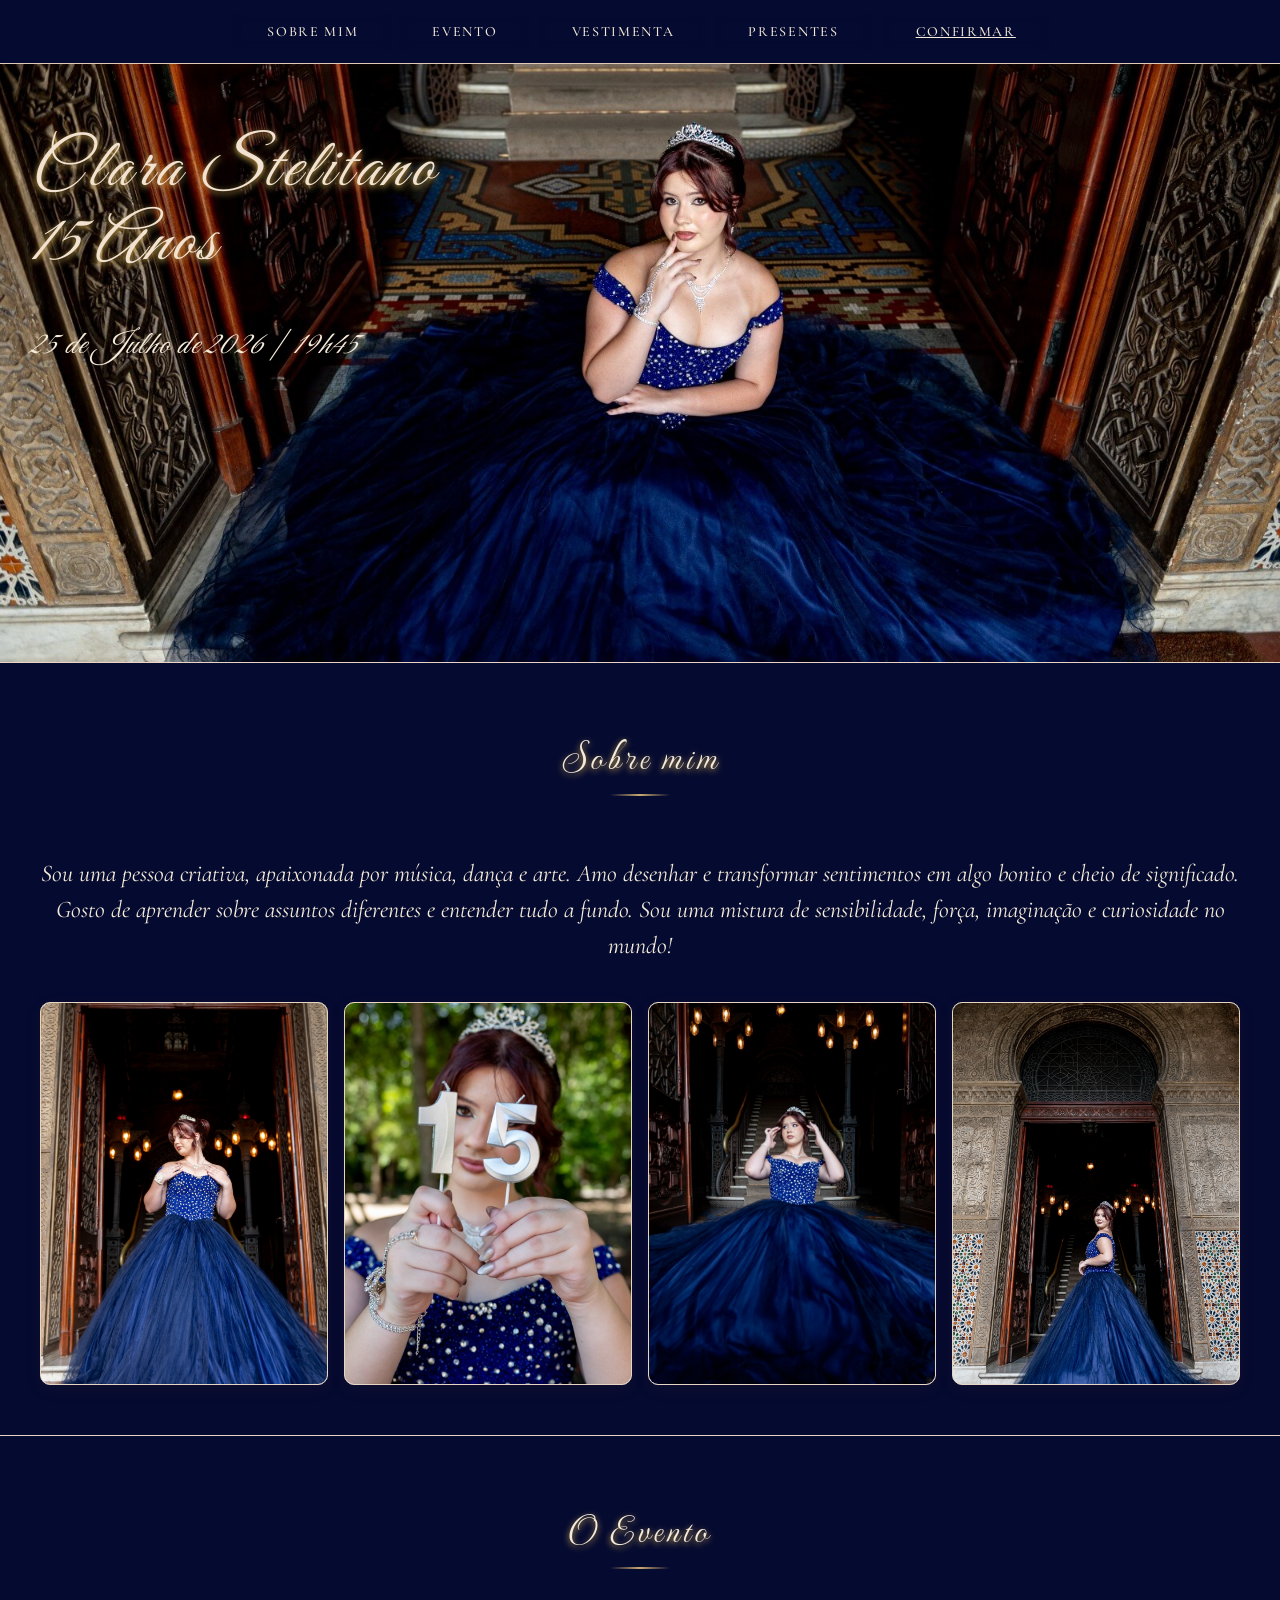
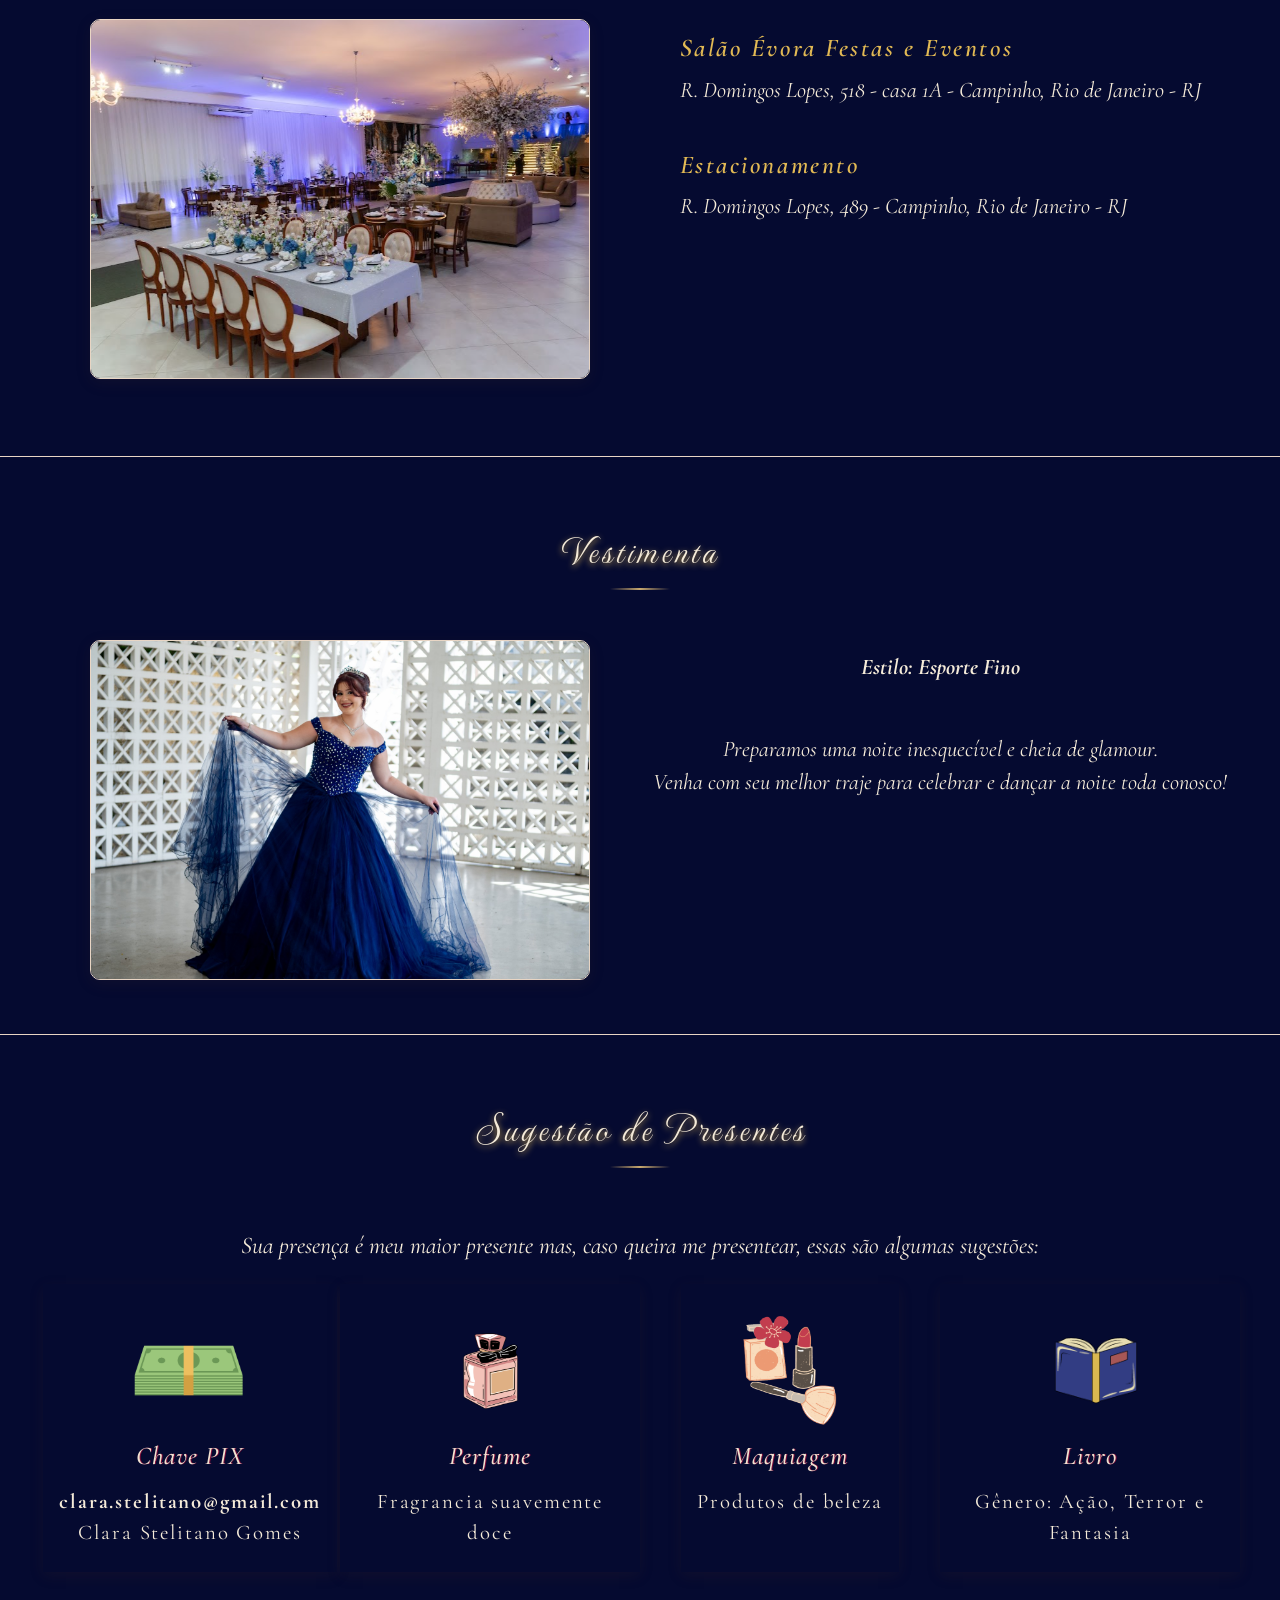
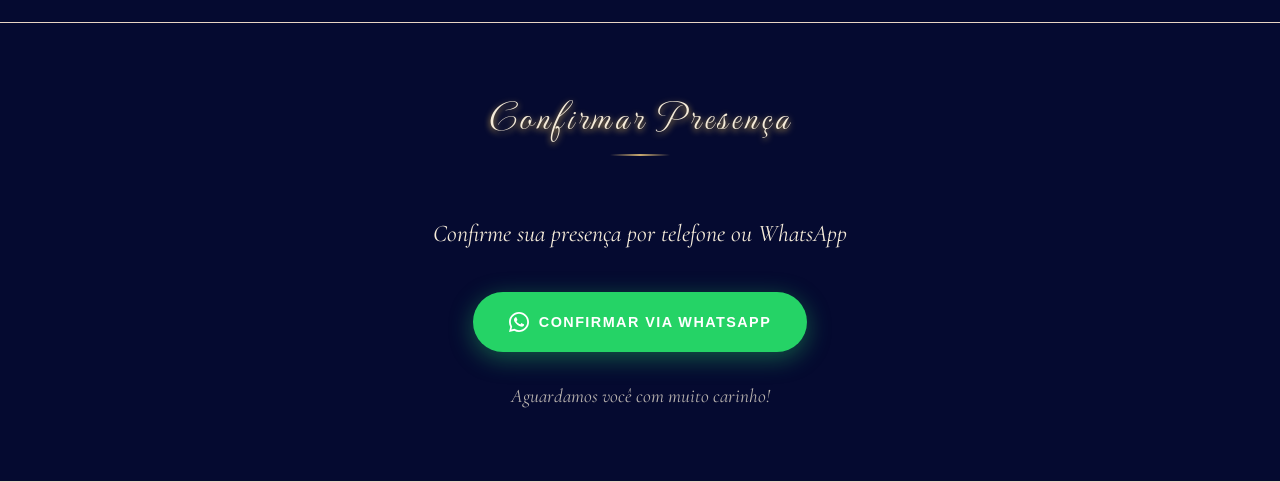
<file: index.html>
<!DOCTYPE html>
<html lang="pt-BR">

<head>
  <meta charset="UTF-8">
  <meta name="viewport" content="width=device-width, initial-scale=1.0">
  <link rel="stylesheet" href="home.css">
  <title>Clara Stelitano</title>
  <link rel="preconnect" href="https://fonts.googleapis.com">
  <link rel="preconnect" href="https://fonts.gstatic.com" crossorigin>
  <link href="https://fonts.googleapis.com/css2?family=Cormorant+Garamond:ital,wght@0,300..700;1,300..700&family=Great+Vibes&family=Imperial+Script&family=MonteCarlo&display=swap" rel="stylesheet">
</head>

<body>

  <!-- SIDEBAR NAV (desktop) -->
  <nav class="sidebar">
    <a href="#sobre" onclick="setActive(this)">Sobre Mim</a>
    <a href="#evento" onclick="setActive(this)">Evento</a>
    <a href="#trajes" onclick="setActive(this)">Vestimenta</a>
    <a href="#presentes" onclick="setActive(this)">Presentes</a>
    <a href="#confirmar" onclick="setActive(this)">Confirmar</a>
  </nav>

  <!-- HERO BANNER -->
  <header class="hero">
    <div class="hero-div">
      <h1 class="hero-title">Clara Stelitano</h1>
      <h1 class="hero-subtitle">15 Anos</h1>
      <p class="hero-data">25 de Julho de 2026 | 19h45</p>
    </div>

  </header>

  <div class="layout">

    <!-- MAIN CONTENT -->
    <main>

      <!-- SOBRE MIM -->
      <section class="section" id="sobre">
        <!-- <span class="decor-leaf" style="top:10px;right:20px">🌿</span> -->
        <h2 class="section-title">Sobre mim</h2>
        <div class="section-divider"></div>
        <p class="text-sobre">Sou uma pessoa criativa, apaixonada por música, dança e arte.
          Amo desenhar e transformar sentimentos em algo bonito e cheio de significado.
          Gosto de aprender sobre assuntos diferentes e entender tudo a fundo.
          Sou uma mistura de sensibilidade, força, imaginação e curiosidade no mundo! </p>
        </br>
        <div class="gallery-grid">
          <div class="gallery-card">
            <img class="gallery-img" src="img/foto15.jpeg" alt="clara">
          </div>
          <div class="gallery-card">
            <img class="gallery-img" src="img/foto12.jpeg" alt="clara">
          </div>
          <div class="gallery-card">
            <img class="gallery-img" src="img/foto22.jpeg" alt="clara">
          </div>
          <div class="gallery-card">
            <img class="gallery-img" src="img/foto16.jpeg" alt="clara">
          </div>
        </div>
      </section>

      <!-- EVENTO -->
      <section class="section" id="evento">
        <h2 class="section-title">O Evento</h2>
        <div class="section-divider"></div>

        <!-- <div class="location-grid"> -->
        <!-- <div class="location-card,location-grid"> -->
        <div class="conteudoTotal">
          <div class="conteudoLeft">
            <img src="img/foto20.png">
          </div>
          <div class="conteudoRight">
            <p class="location-label">Salão Évora Festas e Eventos</p>
            <p class="location-addr">R. Domingos Lopes, 518 - casa 1A - Campinho, Rio de Janeiro - RJ</p>
            <br>
            <p class="location-label">Estacionamento</p>
            <p class="location-addr">R. Domingos Lopes, 489 - Campinho, Rio de Janeiro - RJ</p>
            <br>
            <iframe
              src="https://www.google.com/maps/embed?pb=!1m18!1m12!1m3!1d3675.949579290275!2d-43.3407537!3d-22.8783209!2m3!1f0!2f0!3f0!3m2!1i1024!2i768!4f13.1!3m3!1m2!1s0x9962daef02a1d3%3A0x173c0914b69ce580!2s%C3%89vora%20Festas%20e%20Eventos!5e0!3m2!1sen!2sbr!4v1779203268792!5m2!1sen!2sbr"
              width="200" height="150" style="border:0;" allowfullscreen="" loading="lazy"
              referrerpolicy="no-referrer-when-downgrade">
            </iframe>
          </div>
        </div>
        <!-- </div> -->
      </section>

      <!-- VESTIMENTA -->
      <section class="section" id="trajes">
        <h2 class="section-title">Vestimenta</h2>
        <div class="section-divider"></div>
        <div class="conteudoTotal">
          <div class="conteudoFoto">
            <img src="img/foto21.jpeg" alt="clara">
          </div>
          <div class="contudoTextoTraje">
            <p><strong>Estilo: Esporte Fino</strong> </p>
            <br>
            <p>Preparamos uma noite inesquecível e cheia de glamour.
              <br> Venha com seu melhor traje para celebrar e dançar a noite toda conosco!
            </p>
          </div>
        </div>
      </section>

      <!-- PRESENTES -->
      <section class="section" id="presentes">
        <h2 class="section-title">Sugestão de Presentes</h2>
        <div class="section-divider"></div>
        <p class="text-sobre">Sua presença é meu maior presente mas, caso queira me presentear, essas são algumas
          sugestões:</p>

        <div class="gifts-grid">
          <div class="gift-card">
            <!-- <span class="gift-icon">💰</span>-->
            <img src="img/pix.png">
            <div class="gift-title">Chave PIX</div>
            <div class="gift-desc"><strong>clara.stelitano@gmail.com</strong><br>Clara Stelitano Gomes</div>
          </div>
          <div class="gift-card">
            <!-- <span class="gift-icon">💐</span> -->
             <img src="img/perfume.png">
            <div class="gift-title">Perfume</div>
            <div class="gift-desc">Fragrancia suavemente doce</div>
          </div>
          <div class="gift-card">
            <!-- <span class="gift-icon">🪞</span> -->
             <img src="img/makeup.png">
            <div class="gift-title">Maquiagem</div>
            <div class="gift-desc">Produtos de beleza</div>
          </div>
          <div class="gift-card">
            <!-- <span class="gift-icon">📖</span> -->
             <img src="img/book.png">
            <div class="gift-title">Livro</div>
            <div class="gift-desc">Gênero: Ação, Terror e Fantasia</div>
          </div>
        </div>

      </section>

      <!-- CONFIRMAR -->
      <section class="section" id="confirmar">
        <h2 class="section-title">Confirmar Presença</h2>
        <div class="section-divider"></div>
        <p class="text-sobre">Confirme sua presença por telefone ou WhatsApp</p>
        <a class="btn-whatsapp" href="https://wa.me/5521988600268?text=Olá!%20Gostaria%20de%20confirmar%20minha/nossa%20presença%20no%20aniversário%20de%2015%20anos%20da%20Clara.%20%0A%0AAté%20lá!%0A%0ANome(s)%20confirmado(s):" target="_blank">
          <svg width="20" height="20" viewBox="0 0 24 24" fill="white">
            <path
              d="M17.472 14.382c-.297-.149-1.758-.867-2.03-.967-.273-.099-.471-.148-.67.15-.197.297-.767.966-.94 1.164-.173.199-.347.223-.644.075-.297-.15-1.255-.463-2.39-1.475-.883-.788-1.48-1.761-1.653-2.059-.173-.297-.018-.458.13-.606.134-.133.298-.347.446-.52.149-.174.198-.298.298-.497.099-.198.05-.371-.025-.52-.075-.149-.669-1.612-.916-2.207-.242-.579-.487-.5-.669-.51-.173-.008-.371-.01-.57-.01-.198 0-.52.074-.792.372-.272.297-1.04 1.016-1.04 2.479 0 1.462 1.065 2.875 1.213 3.074.149.198 2.096 3.2 5.077 4.487.709.306 1.262.489 1.694.625.712.227 1.36.195 1.871.118.571-.085 1.758-.719 2.006-1.413.248-.694.248-1.289.173-1.413-.074-.124-.272-.198-.57-.347z" />
            <path
              d="M12 0C5.373 0 0 5.373 0 12c0 2.136.562 4.14 1.541 5.875L0 24l6.293-1.511A11.944 11.944 0 0012 24c6.627 0 12-5.373 12-12S18.627 0 12 0zm0 21.818a9.812 9.812 0 01-5.031-1.384l-.361-.214-3.733.896.934-3.625-.235-.374A9.815 9.815 0 012.182 12C2.182 6.57 6.57 2.182 12 2.182c5.43 0 9.818 4.388 9.818 9.818 0 5.43-4.388 9.818-9.818 9.818z" />
          </svg>
          Confirmar via WhatsApp
        </a>
        <p class="rsvp-phone">Aguardamos você com muito carinho!</p>
      </section>
    </main>
  </div>

  <!-- MOBILE BOTTOM NAV -->
  <nav class="mobile-nav">
    <div class="mobile-nav-inner">
      <a href="#sobre" onclick="setActiveMobile(this)">
        <span class="nav-icon">💙</span>Sobre
      </a>
      <a href="#evento" onclick="setActiveMobile(this)">
        <span class="nav-icon">📍</span>Evento
      </a>
      <a href="#trajes" onclick="setActiveMobile(this)">
        <span class="nav-icon">👗</span>Trajes
      </a>
      <a href="#presentes" onclick="setActiveMobile(this)">
        <span class="nav-icon">🎁</span>Presentes
      </a>
      <a href="#confirmar" onclick="setActiveMobile(this)">
        <span class="nav-icon">✅</span>Confirmar
      </a>
    </div>
  </nav>

  <!-- <footer>
    @ClaraStelitano15anos &nbsp;·&nbsp; 2026
  </footer> -->

  <script>
    // ── Atualiza active na nav desktop ──
    function setActive(el) {
      document.querySelectorAll('nav.sidebar a').forEach(a => a.classList.remove('active'));
      el.classList.add('active');
    }

    // ── Atualiza active na nav mobile ──
    function setActiveMobile(el) {
      document.querySelectorAll('.mobile-nav a').forEach(a => a.classList.remove('active'));
      el.classList.add('active');
    }

    // ── Scroll suave com offset para compensar a nav inferior no mobile ──
    document.querySelectorAll('a[href^="#"]').forEach(link => {
      link.addEventListener('click', function (e) {
        const targetId = this.getAttribute('href').slice(1);
        const target = document.getElementById(targetId);
        if (!target) return;

        e.preventDefault();

        const isMobile = window.innerWidth <= 768;
        // Offset: altura da nav inferior (~68px) + folga
        const offset = isMobile ? 16 : 0;
        const top = target.getBoundingClientRect().top + window.scrollY - offset;

        window.scrollTo({ top, behavior: 'smooth' });
      });
    });

    // ── Intersection Observer: destaca seção visível na nav ──
    const sections = document.querySelectorAll('.section');
    const sidebarLinks = document.querySelectorAll('nav.sidebar a');
    const mobileLinks = document.querySelectorAll('.mobile-nav a');

    // threshold menor para melhor detecção em telas pequenas
    const observer = new IntersectionObserver((entries) => {
      entries.forEach(entry => {
        if (entry.isIntersecting) {
          const id = entry.target.id;
          sidebarLinks.forEach(a => {
            a.classList.toggle('active', a.getAttribute('href') === '#' + id);
          });
          mobileLinks.forEach(a => {
            a.classList.toggle('active', a.getAttribute('href') === '#' + id);
          });
        }
      });
    }, {
      threshold: 0.25,
      // rootMargin: exclui a faixa inferior ocupada pela nav mobile
      rootMargin: '0px 0px -60px 0px'
    });

    sections.forEach(s => observer.observe(s));
  </script>
</body>

</html>
</file>
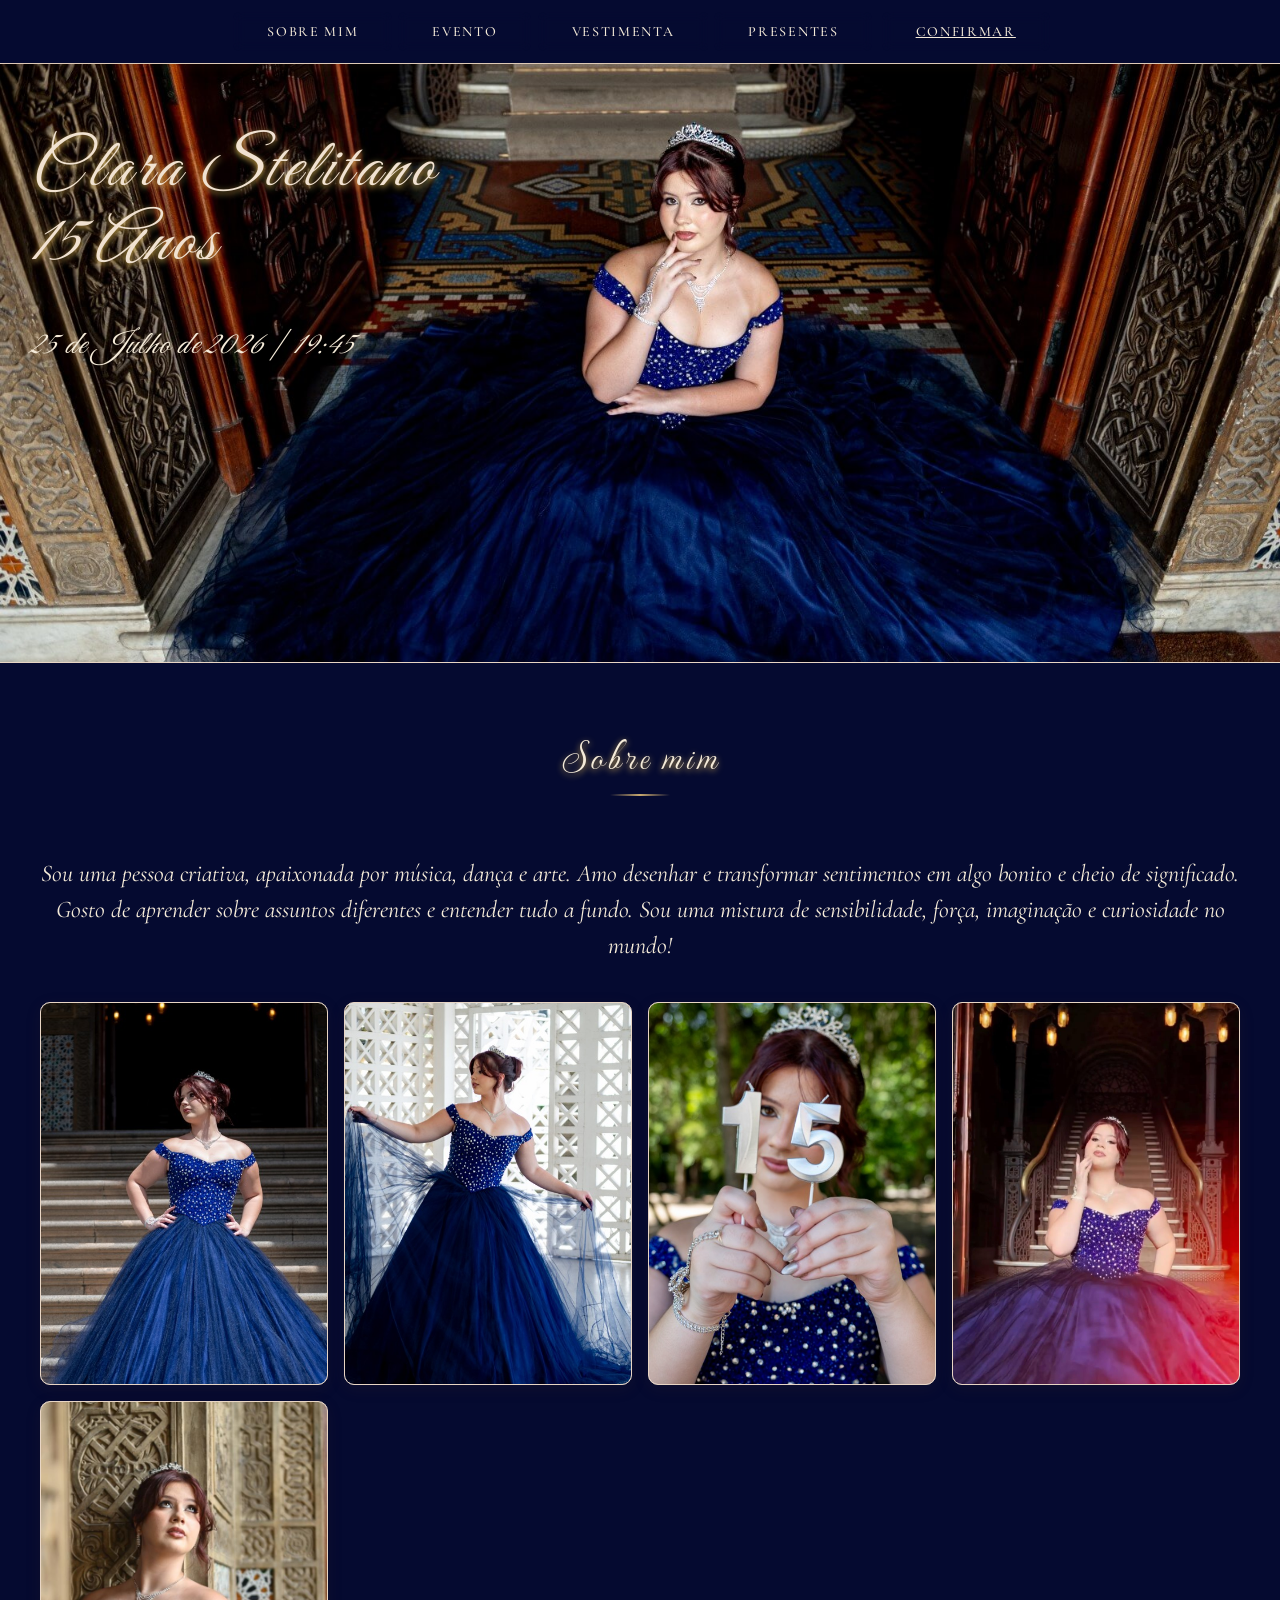
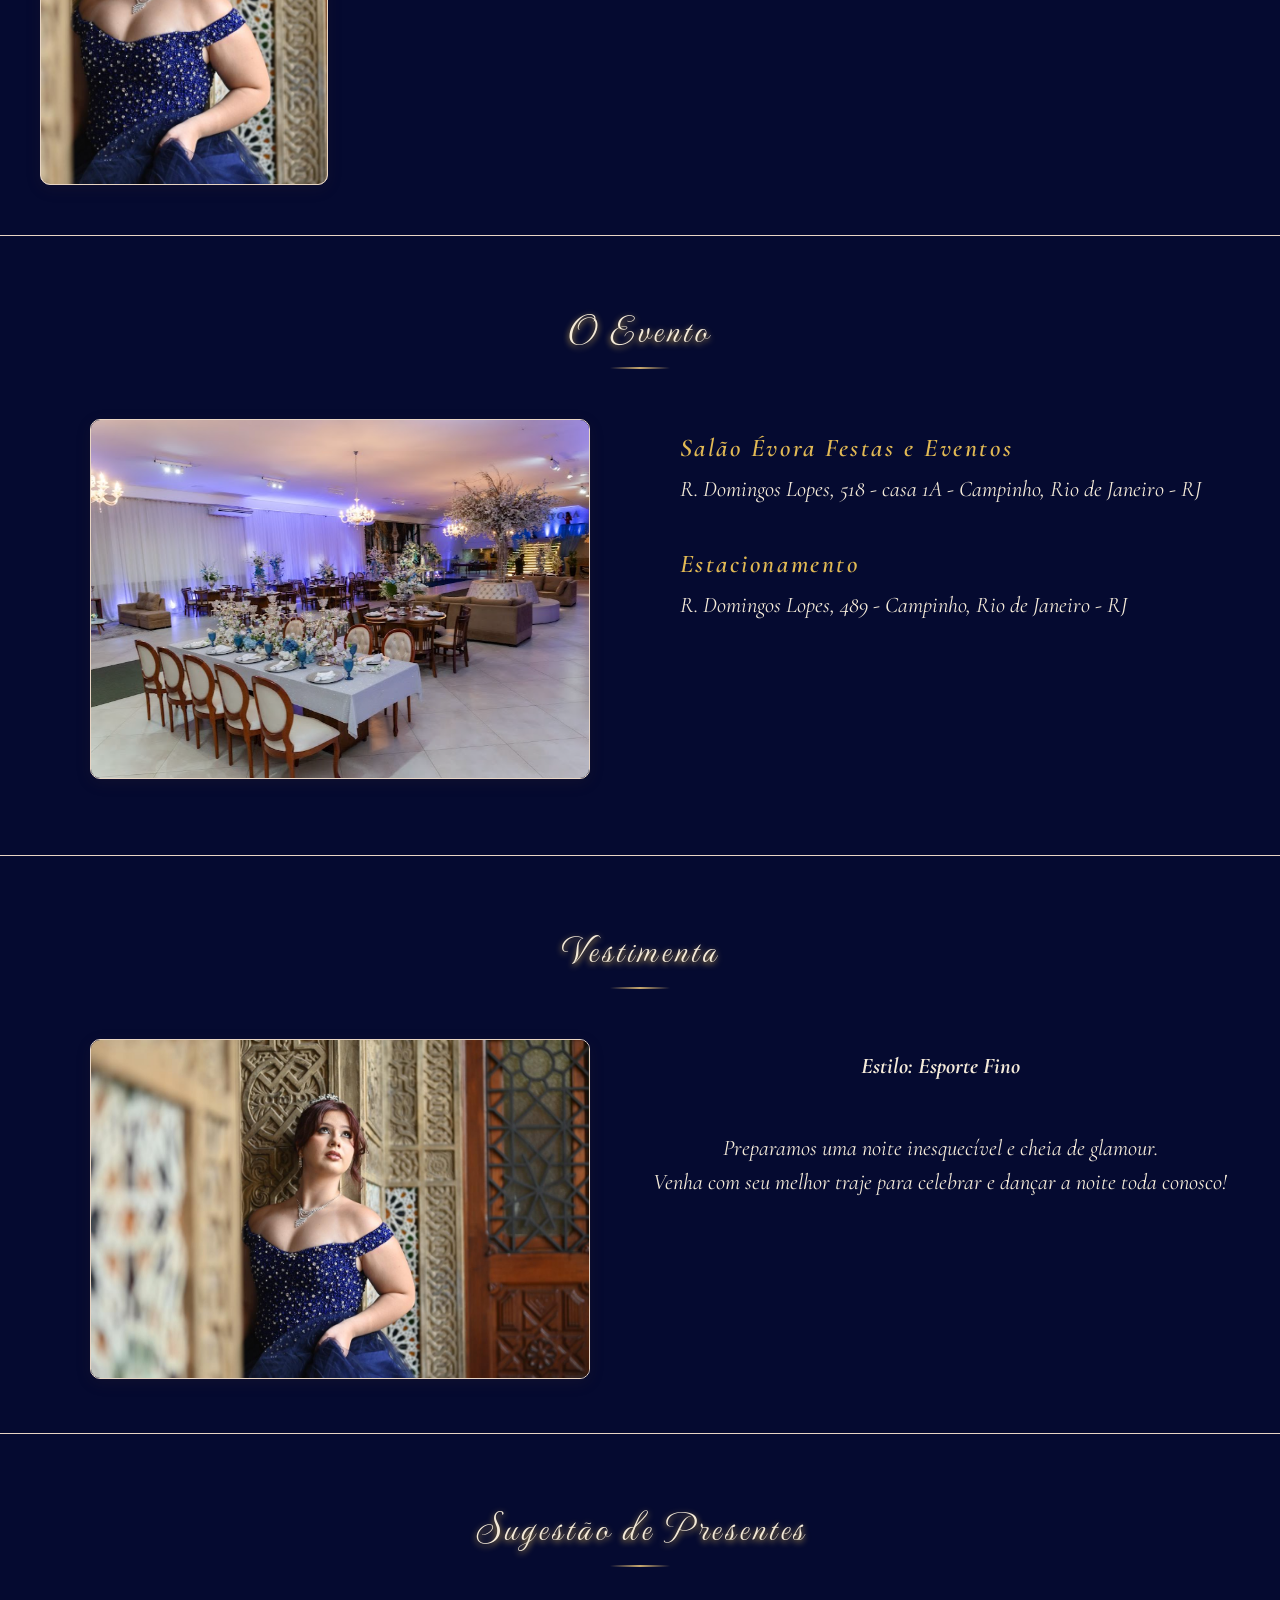
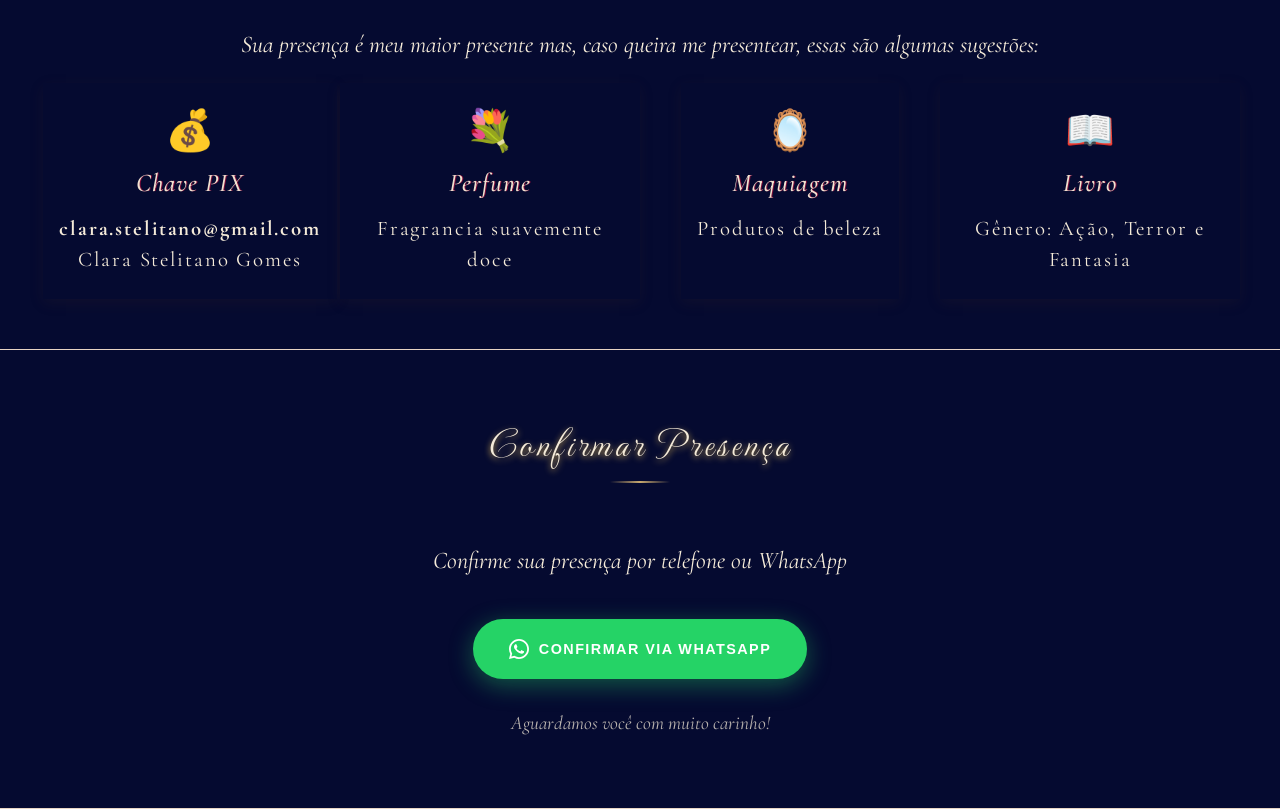
<file: home.html>
<!DOCTYPE html>
<html lang="pt-BR">

<head>
  <meta charset="UTF-8">
  <meta name="viewport" content="width=device-width, initial-scale=1.0">
  <link rel="stylesheet" href="home.css">
  <title>Clara Stelitano</title>
  <link rel="preconnect" href="https://fonts.googleapis.com">
  <link rel="preconnect" href="https://fonts.gstatic.com" crossorigin>
  <link href="https://fonts.googleapis.com/css2?family=Cormorant+Garamond:ital,wght@0,300..700;1,300..700&family=Great+Vibes&family=Imperial+Script&family=MonteCarlo&display=swap" rel="stylesheet">
</head>

<body>

  <!-- SIDEBAR NAV (desktop) -->
  <nav class="sidebar">
    <a href="#sobre" onclick="setActive(this)">Sobre Mim</a>
    <a href="#evento" onclick="setActive(this)">Evento</a>
    <a href="#trajes" onclick="setActive(this)">Vestimenta</a>
    <a href="#presentes" onclick="setActive(this)">Presentes</a>
    <a href="#confirmar" onclick="setActive(this)">Confirmar</a>
  </nav>

  <!-- HERO BANNER -->
  <header class="hero">
    <div class="hero-div">
      <h1 class="hero-title">Clara Stelitano</h1>
      <h1 class="hero-subtitle">15 Anos</h1>
      <p class="hero-data">25 de Julho de 2026 | 19:45</p>
    </div>

  </header>

  <div class="layout">

    <!-- MAIN CONTENT -->
    <main>

      <!-- SOBRE MIM -->
      <section class="section" id="sobre">
        <!-- <span class="decor-leaf" style="top:10px;right:20px">🌿</span> -->
        <h2 class="section-title">Sobre mim</h2>
        <div class="section-divider"></div>
        <p class="text-sobre">Sou uma pessoa criativa, apaixonada por música, dança e arte.
          Amo desenhar e transformar sentimentos em algo bonito e cheio de significado.
          Gosto de aprender sobre assuntos diferentes e entender tudo a fundo.
          Sou uma mistura de sensibilidade, força, imaginação e curiosidade no mundo! </p>

        <!-- <div class="content">
        <div class="photo-wrap">
          <img src="img/foto7.jpeg" alt="Foto da debutante" />
        </div>

          <div class="bio-text">
            <p>
              Amo ouvir música velha, bater nos meninos do jiu-jitsu e fazer minhas macumbas. Não mexam comigo.
            </p>
            <p>
              Sou personalidade Áries, entusiasta,
              amo a dança, culinária, uma música, uma
              moda e caminha.
            </p>
          </div>
        </div>
      </div> -->


        </br>
        <div class="gallery-grid">
          <div class="gallery-card">
            <img class="gallery-img" src="img/foto11.jpeg" alt="clara">
          </div>
          <div class="gallery-card">
            <img class="gallery-img" src="img/foto10.jpeg" alt="clara">
          </div>
          <div class="gallery-card">
            <img class="gallery-img" src="img/foto12.jpeg" alt="clara">
          </div>
          <div class="gallery-card">
            <img class="gallery-img" src="img/foto1.jpeg" alt="clara">
          </div>
          <div class="gallery-card">
            <img class="gallery-img" src="img/foto6.jpeg" alt="clara">
          </div>
        </div>
      </section>

      <!-- EVENTO -->
      <section class="section" id="evento">
        <h2 class="section-title">O Evento</h2>
        <div class="section-divider"></div>

        <!-- <div class="location-grid"> -->
        <!-- <div class="location-card,location-grid"> -->
        <div class="conteudoTotal">
          <div class="conteudoLeft">
            <img src="img/foto20.png">
          </div>
          <div class="conteudoRight">
            <p class="location-label">Salão Évora Festas e Eventos</p>
            <p class="location-addr">R. Domingos Lopes, 518 - casa 1A - Campinho, Rio de Janeiro - RJ</p>
            <br>
            <p class="location-label">Estacionamento</p>
            <p class="location-addr">R. Domingos Lopes, 489 - Campinho, Rio de Janeiro - RJ</p>
            <br>
            <iframe
              src="https://www.google.com/maps/embed?pb=!1m18!1m12!1m3!1d3675.949579290275!2d-43.3407537!3d-22.8783209!2m3!1f0!2f0!3f0!3m2!1i1024!2i768!4f13.1!3m3!1m2!1s0x9962daef02a1d3%3A0x173c0914b69ce580!2s%C3%89vora%20Festas%20e%20Eventos!5e0!3m2!1sen!2sbr!4v1779203268792!5m2!1sen!2sbr"
              width="200" height="150" style="border:0;" allowfullscreen="" loading="lazy"
              referrerpolicy="no-referrer-when-downgrade">
            </iframe>
          </div>
        </div>
        <!-- </div> -->
      </section>

      <!-- VESTIMENTA -->
      <section class="section" id="trajes">
        <h2 class="section-title">Vestimenta</h2>
        <div class="section-divider"></div>
        <div class="conteudoTotal">
          <div class="conteudoFoto">
            <img src="img/foto6.jpeg" alt="clara">
          </div>
          <div class="contudoTextoTraje">
            <p><strong>Estilo: Esporte Fino</strong> </p>
            <br>
            <p>Preparamos uma noite inesquecível e cheia de glamour.
              <br> Venha com seu melhor traje para celebrar e dançar a noite toda conosco!
            </p>
          </div>
        </div>
      </section>

      <!-- PRESENTES -->
      <section class="section" id="presentes">
        <h2 class="section-title">Sugestão de Presentes</h2>
        <div class="section-divider"></div>
        <p class="text-sobre">Sua presença é meu maior presente mas, caso queira me presentear, essas são algumas
          sugestões:</p>

        <div class="gifts-grid">
          <div class="gift-card">
            <span class="gift-icon">💰</span>
            <!-- <img src="img/icon_money.png" width="100" height="50"> -->
            <div class="gift-title">Chave PIX</div>
            <div class="gift-desc"><strong>clara.stelitano@gmail.com</strong><br>Clara Stelitano Gomes</div>
          </div>
          <div class="gift-card">
            <span class="gift-icon">💐</span>
            <div class="gift-title">Perfume</div>
            <div class="gift-desc">Fragrancia suavemente doce</div>
          </div>
          <div class="gift-card">
            <span class="gift-icon">🪞</span>
            <div class="gift-title">Maquiagem</div>
            <div class="gift-desc">Produtos de beleza</div>
          </div>
          <div class="gift-card">
            <span class="gift-icon">📖</span>
            <div class="gift-title">Livro</div>
            <div class="gift-desc">Gênero: Ação, Terror e Fantasia</div>
          </div>
        </div>

      </section>

      <!-- CONFIRMAR -->
      <section class="section" id="confirmar">
        <h2 class="section-title">Confirmar Presença</h2>
        <div class="section-divider"></div>
        <p class="text-sobre">Confirme sua presença por telefone ou WhatsApp</p>
        <a class="btn-whatsapp" href="https://wa.me/5521988600268" target="_blank">
          <svg width="20" height="20" viewBox="0 0 24 24" fill="white">
            <path
              d="M17.472 14.382c-.297-.149-1.758-.867-2.03-.967-.273-.099-.471-.148-.67.15-.197.297-.767.966-.94 1.164-.173.199-.347.223-.644.075-.297-.15-1.255-.463-2.39-1.475-.883-.788-1.48-1.761-1.653-2.059-.173-.297-.018-.458.13-.606.134-.133.298-.347.446-.52.149-.174.198-.298.298-.497.099-.198.05-.371-.025-.52-.075-.149-.669-1.612-.916-2.207-.242-.579-.487-.5-.669-.51-.173-.008-.371-.01-.57-.01-.198 0-.52.074-.792.372-.272.297-1.04 1.016-1.04 2.479 0 1.462 1.065 2.875 1.213 3.074.149.198 2.096 3.2 5.077 4.487.709.306 1.262.489 1.694.625.712.227 1.36.195 1.871.118.571-.085 1.758-.719 2.006-1.413.248-.694.248-1.289.173-1.413-.074-.124-.272-.198-.57-.347z" />
            <path
              d="M12 0C5.373 0 0 5.373 0 12c0 2.136.562 4.14 1.541 5.875L0 24l6.293-1.511A11.944 11.944 0 0012 24c6.627 0 12-5.373 12-12S18.627 0 12 0zm0 21.818a9.812 9.812 0 01-5.031-1.384l-.361-.214-3.733.896.934-3.625-.235-.374A9.815 9.815 0 012.182 12C2.182 6.57 6.57 2.182 12 2.182c5.43 0 9.818 4.388 9.818 9.818 0 5.43-4.388 9.818-9.818 9.818z" />
          </svg>
          Confirmar via WhatsApp
        </a>
        <p class="rsvp-phone">Aguardamos você com muito carinho!</p>
      </section>

    </main>
  </div>

  <!-- MOBILE BOTTOM NAV -->
  <nav class="mobile-nav">
    <div class="mobile-nav-inner">
      <a href="#sobre" onclick="setActiveMobile(this)">
        <span class="nav-icon">🏠</span>Sobre
      </a>
      <a href="#evento" onclick="setActiveMobile(this)">
        <span class="nav-icon">📍</span>Evento
      </a>
      <a href="#trajes" onclick="setActiveMobile(this)">
        <span class="nav-icon">👗</span>Trajes
      </a>
      <a href="#presentes" onclick="setActiveMobile(this)">
        <span class="nav-icon">🎁</span>Presentes
      </a>
      <a href="#confirmar" onclick="setActiveMobile(this)">
        <span class="nav-icon">✅</span>Confirmar
      </a>
    </div>
  </nav>

  <!-- <footer>
    @ClaraStelitano15anos &nbsp;·&nbsp; 2026
  </footer> -->

  <script>
    // ── Atualiza active na nav desktop ──
    function setActive(el) {
      document.querySelectorAll('nav.sidebar a').forEach(a => a.classList.remove('active'));
      el.classList.add('active');
    }

    // ── Atualiza active na nav mobile ──
    function setActiveMobile(el) {
      document.querySelectorAll('.mobile-nav a').forEach(a => a.classList.remove('active'));
      el.classList.add('active');
    }

    // ── Scroll suave com offset para compensar a nav inferior no mobile ──
    document.querySelectorAll('a[href^="#"]').forEach(link => {
      link.addEventListener('click', function (e) {
        const targetId = this.getAttribute('href').slice(1);
        const target = document.getElementById(targetId);
        if (!target) return;

        e.preventDefault();

        const isMobile = window.innerWidth <= 768;
        // Offset: altura da nav inferior (~68px) + folga
        const offset = isMobile ? 16 : 0;
        const top = target.getBoundingClientRect().top + window.scrollY - offset;

        window.scrollTo({ top, behavior: 'smooth' });
      });
    });

    // ── Intersection Observer: destaca seção visível na nav ──
    const sections = document.querySelectorAll('.section');
    const sidebarLinks = document.querySelectorAll('nav.sidebar a');
    const mobileLinks = document.querySelectorAll('.mobile-nav a');

    // threshold menor para melhor detecção em telas pequenas
    const observer = new IntersectionObserver((entries) => {
      entries.forEach(entry => {
        if (entry.isIntersecting) {
          const id = entry.target.id;
          sidebarLinks.forEach(a => {
            a.classList.toggle('active', a.getAttribute('href') === '#' + id);
          });
          mobileLinks.forEach(a => {
            a.classList.toggle('active', a.getAttribute('href') === '#' + id);
          });
        }
      });
    }, {
      threshold: 0.25,
      // rootMargin: exclui a faixa inferior ocupada pela nav mobile
      rootMargin: '0px 0px -60px 0px'
    });

    sections.forEach(s => observer.observe(s));
  </script>
</body>

</html>
</file>
<file: home.css>
:root {
    --azul: #050a30;
    --marsala: #810B38;
    --bege: #F1E2D1;
    --bege-escuro: #DCC3AA;
    --dourado: #e1b954;
    --rose: #c49a7a;
    --rose-light: #e8d5c4;
    --rose-pale: #f5ede6;
    --rose-dark: #9a6843;
    --cream: #faf5f0;
    --brown: #5c3d2e;
    --brown-light: #9b7b6a;
    --gold: #c9a96e;
    --white: #fff;
    --text: #f5ebd9;
    --text-light: #7a5c4a;
    --shadow: rgba(100, 60, 30, 0.12);
    --nav-w: 180px;
}

*,
*::before,
*::after {
    box-sizing: border-box;
    margin: 0;
    padding: 0;
}

html {
    scroll-behavior: smooth;
}

body {
    font-family: 'Lato', sans-serif;
    background: var(--azul);
    color: var(--text);
    overflow-x: hidden;
}

/* ── HERO BANNER ── */
.hero {
    background-image: url('foto13.jpeg');
    background-size: cover;
    background-position: center center;
    max-height: 700px;
    width: 100%;
    padding: 70px 30px 60px;
    min-height: 600px;

    /* padding: 150px 100px 40px; */
    /* text-align: left; */
    /* position: relative; */
    overflow: hidden;
    border-bottom: .5px solid var(--rose-light);
    border-top: .5px solid var(--rose-light);
}

.hero-div {
    text-align: justify;
}

.hero-title {
    font-family: "Great Vibes", cursive;
    /* font-family: "MonteCarlo", cursive; */
    font-style: italic;
    font-size: clamp(2rem, 6vw, 4.2rem);
    font-weight: 560;
    color: var(--bege);
    letter-spacing: 0.06em;
    line-height: 1.1;
    position: relative;
    z-index: 1;
    text-shadow: 0 2px 6px var(--dourado);
    /* text-align: right; */
    /* animation: fadeDown .8s ease both; */
}

.hero-subtitle {
    font-family: "Great Vibes", cursive;
    /* font-family: "MonteCarlo", cursive; */
    font-style: italic;
    font-size: clamp(1rem, 6vw, 4.2rem);
    font-weight: 500;
    color: var(--bege);
    letter-spacing: 0.04em;
    line-height: 1.1;
    position: relative;
    z-index: 1;
    text-shadow: 0 2px 6px var(--dourado);
    /* text-align: right; */
    /* animation: fadeDown .8s ease both; */
}

.hero-data {
    /* font-family: 'Cormorant Garamond', serif; */
    font-family: "Great Vibes", cursive;
    font-size: clamp(2rem, 2.5vw, 1.4rem);
    letter-spacing: 0.04em;
    /* font-style: italic; */
    text-align: left;
    color: var(--text);
    margin-top: 30px;
}

@keyframes fadeDown {
    from {
        opacity: 0;
        transform: translateY(-20px);
    }

    to {
        opacity: 1;
        transform: translateY(0);
    }
}

/* .hero-line {
      width: 80px; height: 2px;
      background: linear-gradient(90deg, transparent, var(--gold), transparent);
      margin: 14px auto 0;
      position: relative; z-index: 1;
    } */

/* ── LAYOUT WRAPPER ── */
.layout {
    display: flex;
    min-height: 100vh;
    align-items: flex-start;
    /* background: var(--azul); */
}

/* ── SIDEBAR NAV ── */
nav.sidebar {
    width: 100%;
    background: var(--azul);
    /* border-bottom: 1px solid var(--rose-light); */
    position: sticky;
    top: 0;
    display: flex;
    flex-direction: row;
    align-items: center;
    justify-content: center;
    padding: 12px 20px;
    gap: 6px;
    box-shadow: 0 2px 12px var(--shadow);
    z-index: 100;
}

nav.sidebar a {
    display: block;
    /* width: 95%; */
    padding: 11px 34px;
    /* font-family: "Imperial Script", cursive; */
    /* font-family: "MonteCarlo", cursive; */
    /* font-family: "Great Vibes", cursive; */
    font-family: 'Cormorant Garamond', serif;
    font-size: .88rem;
    font-weight: 500;
    letter-spacing: .12em;
    text-transform: uppercase;
    text-decoration: none;
    color: var(--text);
    /* background: rgba(255,255,255,.25); */
    background: F1E2D1;
    /* border: 1px solid var(--rose-light); */
    border-radius: 6px;
    text-align: center;
    transition: all .45s ease;
    backdrop-filter: blur(6px);
}

nav.sidebar a:hover,
nav.sidebar a.active {
    /* background: rgba(196,154,122, .4); */
    text-decoration: underline;
    /* color: var(--white); */
    /* border-color: var(--rose); */
    /* box-shadow: 0 4px 14px rgba(196, 154, 122, .4); */
    transform: translateX(3px);
}

/* ── MAIN CONTENT ── */
main {
    flex: 1;
    padding: 0 0 0px;
    min-width: 0;
    background: var(--azul);
}

/* ── SECTION SHARED ── */
.section {
    padding: 50px 40px;
    border-bottom: .5px solid var(--rose-light);
    animation: fadeIn .6s ease both;
    background: var(--azul);
}

@keyframes fadeIn {
    from {
        opacity: 0;
        transform: translateY(16px);
    }

    to {
        opacity: 1;
        transform: translateY(0);
    }
}

.section-title {
    font-family: "MonteCarlo", cursive;
    /* font-family: 'Cormorant Garamond', serif; */
    font-size: clamp(1.3rem, 3vw, 2.5rem);
    font-weight: 300;
    color: var(--text);
    letter-spacing: .10em;
    /* text-transform: uppercase; */
    text-align: center;
    margin-bottom: 6px;
    margin-top: 10px;
    position: relative;
    z-index: 1;
    text-shadow: 0 2px 6px var(--dourado);
}

.section-divider {
    width: 60px;
    height: 2px;
    background: linear-gradient(90deg, transparent, var(--gold), transparent);
    margin: 0 auto 50px;
}

/* ── SOBRE MIM ── */
/* #bem-vindo {
      background: linear-gradient(135deg, #fff9f5 0%, var(--rose-pale) 100%);
      text-align: center;
    } */

.text-sobre {
    font-family: 'Cormorant Garamond', serif;
    font-size: clamp(1rem, 2.5vw, 1.5rem);
    font-style: italic;
    color: var(--text);
    margin-bottom: 20px;
    text-align: center;
}


/* ── GALLERY ── */
.gallery-grid {
    display: grid;
    /* grid-template-columns: repeat(auto-fill, minmax(160px, 1fr)); */
    grid-template-columns: repeat(4, 1fr);
    gap: 16px;
    justify-items: center;
}

.gallery-card {
    background: var(--rose-pale);
    border-radius: 10px;
    overflow: hidden;
    border: 1px solid var(--rose-light);
    box-shadow: 0 4px 16px var(--shadow);
    /* transition: transform .3s ease, box-shadow .3s ease; */
    /* cursor: pointer; */
}

/* .gallery-card:hover { transform: translateY(-5px) scale(1.02); box-shadow: 0 10px 28px rgba(100,60,30,.18); } */

.gallery-img {
    width: 100%;
    aspect-ratio: 3/4;
    object-fit: cover;
    display: block;
    background: linear-gradient(135deg, var(--rose-light) 0%, #dfc5b0 100%);
}

.gallery-placeholder {
    width: 100%;
    aspect-ratio: 3/4;
    display: flex;
    flex-direction: column;
    align-items: center;
    justify-content: center;
    background: linear-gradient(135deg, var(--rose-light) 0%, #dfc5b0 100%);
    font-size: 2.5rem;
    color: var(--rose-dark);
    opacity: .7;
    gap: 8px;
}

.gallery-caption {
    padding: 8px 10px;
    font-family: 'Cormorant Garamond', serif;
    font-size: .85rem;
    font-style: italic;
    color: var(--brown-light);
    text-align: center;
}

/* ── EVENTO ── */
/* #evento {
      background: var(--azul);
    } */

/* .location-grid {
      display: grid;
      grid-template-columns: 1fr 1fr;
      gap: 20px;
      /* grid-template-columns: repeat(2, 1fr); 
    }*/

/* .location-card { */
/* background: white;
      border-radius: 12px;
      border: 1px solid var(--rose-light);
      padding: 50px;
      box-shadow: 0 4px 16px var(--shadow);
      display: flex;
      flex-direction: column;
      gap: 12px; */
/* background: var(--rose-pale);
      border-radius: 10px;
      overflow: hidden;
      border: 1px solid var(--rose-light);
      box-shadow: 0 4px 16px var(--shadow);
    } */

.conteudoLeft img {
    /* width: 50%; */
    width: 500px;
    height: 360px;
    border-radius: 10px;
    overflow: hidden;
    border: 1px solid var(--rose-light);
    box-shadow: 0 4px 16px var(--shadow);
}

.location-label {
    font-family: 'Cormorant Garamond', serif;
    /* font-family: "Imperial Script", cursive; */
    /* font-family: "MonteCarlo", cursive; */
    /* font-family: "Great Vibes", cursive; */
    font-size: clamp(1rem, 2.5vw, 1.6rem);
    font-weight: 600;
    line-height: 1.5;
    letter-spacing: .10em;
    /* text-transform: uppercase; */
    text-align: left;
    color: var(--dourado);
    margin-bottom: 4px;
}

.location-addr {
    font-family: 'Cormorant Garamond', serif;
    font-size: clamp(.85rem, 2.5vw, 1.4rem);
    line-height: 1rem;
    color: var(--text);
    margin-bottom: 20px;
    text-align: left;
    padding-top: 10px;
}


/* TRAJES */

.conteudoTotal {
    display: grid;
    justify-items: center;
    /* gap: 10px; */
    grid-template-columns: repeat(2, 1fr);
}

.conteudoFoto img {
    width: 500px;
    height: 340px;
    border-radius: 10px;
    overflow: hidden;
    border: 1px solid var(--rose-light);
    box-shadow: 0 4px 16px var(--shadow);

}

.conteudoTextoTraje,
p {
    font-family: 'Cormorant Garamond', serif;
    font-size: clamp(1rem, 2.5vw, 1.4rem);
    font-style: italic;
    line-height: 1.5;
    color: var(--text);
    margin-bottom: 20px;
    /* margin-top: 30px; */
    text-align: center;
    padding-top: 10px;
}


/* ── GIFTS ── */
/* #presentes {
      background: var(--azul);
    } */

.gifts-grid {
    display: grid;
    justify-items: center;
    grid-template-columns: repeat(4, 1fr);
}

.gift-card {
    background: var(--azul);
    /* border-radius: 12px;
    border: 1px solid var(--rose-light); */
    padding: 24px 16px;
    text-align: center;
    box-shadow: 0 4px 14px var(--shadow);
    /* transition: transform .3s ease; */
}

.gift-card img {
     width: 135px;
     height: 125px;
}

/* .gift-card:hover {
      transform: translateY(-4px);
    } */

.gift-icon {
    font-size: 2.5rem;
    margin-bottom: 10px;
    display: block;
}

.gift-title {
    font-family: 'Cormorant Garamond', serif;
    font-size: clamp(1rem, 2.5vw, 1.6rem);
    /* font-size: .88rem; */
    font-style: italic;
    line-height: 1.5;
    font-weight: 500;
    letter-spacing: .04em;
    color: var(--bege);
    text-shadow: 1px 0px var(--marsala);
    margin-bottom: 10px;
}

.gift-desc {
    font-family: 'Cormorant Garamond', serif;
    font-size: 1.3rem;
    color: var(--text);
    line-height: 1.5;
    letter-spacing: .09em;
}

/* ── RSVP ── */
#confirmar {
    text-align: center;
}

/* .rsvp-text {
      font-size: .85rem;
      opacity: .9;
      margin-bottom: 8px;
      line-height: 1.6;
    } */

/* .rsvp-deadline {
      font-family: 'Cormorant Garamond', serif;
      font-style: italic;
      font-size: 1.05rem;
      opacity: .85;
      margin-bottom: 28px;
    } */

.rsvp-icon {
    font-size: 3rem;
    margin-bottom: 16px;
    animation: pulse 2s infinite;
}

@keyframes pulse {

    0%,
    100% {
        transform: scale(1)
    }

    50% {
        transform: scale(1.08)
    }
}

.btn-whatsapp {
    display: inline-flex;
    align-items: center;
    gap: 10px;
    background: #25d366;
    color: white;
    padding: 20px 36px;
    border-radius: 50px;
    font-family: 'Lato', sans-serif;
    font-weight: 700;
    font-size: .9rem;
    letter-spacing: .1em;
    text-transform: uppercase;
    text-decoration: none;
    box-shadow: 0 6px 24px rgba(37, 211, 102, .4);
    transition: all .3s ease;
    border: none;
    cursor: pointer;
    margin: 20px 10px 0px;
}

.btn-whatsapp:hover {
    transform: translateY(-3px);
    box-shadow: 0 10px 32px rgba(37, 211, 102, .5);
    background: #1eb556;
}

.rsvp-phone {
    margin-top: 20px;
    opacity: .75;
    font-size: 1.2rem;
    color: var(--text);
    line-height: 1.5;
}

/* ── FOOTER ── */
/* footer {
    background: var(--azul);
    color: rgba(255, 255, 255, .6);
    text-align: center;
    padding: 30px;
    font-size: .78rem;
    letter-spacing: .08em;
} */

/* ══════════════════════════════════════════
       MOBILE NAV — barra inferior fixa
    ══════════════════════════════════════════ */
.mobile-nav {
    display: none;
    /* oculto no desktop */
    position: fixed;
    bottom: 0;
    left: 0;
    right: 0;
    background: rgba(5, 10, 48, 0.96);
    backdrop-filter: blur(20px);
    -webkit-backdrop-filter: blur(20px);
    border-top: 1px solid rgba(225, 185, 84, 0.22);
    z-index: 200;
    /* respeita a safe-area do iPhone (home bar) */
    padding-bottom: env(safe-area-inset-bottom, 6px);
    box-shadow: 0 -4px 28px rgba(0, 0, 0, 0.45);
}

.mobile-nav-inner {
    display: flex;
    justify-content: space-around;
    align-items: center;
    padding: 8px 4px 4px;
}

.mobile-nav a {
    display: flex;
    flex-direction: column;
    align-items: center;
    gap: 3px;
    text-decoration: none;
    color: rgba(245, 235, 217, 0.5);
    font-size: 0.5rem;
    font-weight: 700;
    letter-spacing: 0.07em;
    text-transform: uppercase;
    padding: 6px 8px;
    border-radius: 10px;
    min-width: 48px;
    text-align: center;
    transition: color 0.2s ease, background 0.2s ease;
    /* área de toque mínima de 44px recomendada pela Apple */
    min-height: 44px;
    justify-content: center;
}

.mobile-nav a:active {
    background: rgba(225, 185, 84, 0.1);
    transform: scale(0.95);
}

.mobile-nav a.active {
    color: var(--dourado);
}

.mobile-nav a.active .nav-icon {
    filter: drop-shadow(0 0 5px rgba(225, 185, 84, 0.55));
}

.mobile-nav .nav-icon {
    font-size: 1.3rem;
    line-height: 1;
    display: block;
}

/* ══════════════════════════════════════════
       BREAKPOINT: Tablet  ≤ 900px
    ══════════════════════════════════════════ */
@media (max-width: 900px) {
    nav.sidebar {
        padding: 10px 12px;
        gap: 2px;
        flex-wrap: wrap;
    }

    nav.sidebar a {
        padding: 9px 18px;
        font-size: 0.78rem;
        letter-spacing: 0.08em;
    }

    .gallery-grid {
        grid-template-columns: repeat(3, 1fr);
        gap: 12px;
    }

    .gifts-grid {
        grid-template-columns: repeat(2, 1fr);
        gap: 12px;
    }

    .conteudoTotal {
        grid-template-columns: 1fr;
        gap: 24px;
    }

    .conteudoLeft img,
    .conteudoFoto img {
        width: 100%;
        height: auto;
        max-height: 340px;
        object-fit: cover;
    }
}

/* ══════════════════════════════════════════
       BREAKPOINT: Mobile  ≤ 768px
    ══════════════════════════════════════════ */
@media (max-width: 768px) {
    :root {
        --nav-w: 0px;
    }

    /* ── Troca a nav ── */
    nav.sidebar {
        display: none;
    }

    .mobile-nav {
        display: block;
    }

    /* ── Compensa a nav inferior + safe-area ── */
    main {
        padding-bottom: calc(68px + env(safe-area-inset-bottom, 0px));
    }

    footer {
        padding-bottom: calc(76px + env(safe-area-inset-bottom, 0px));
    }

    /* ── Layout ── */
    .layout {
        flex-direction: column;
    }

    /* ── Hero ── */
    .hero {
        padding: 52px 24px 40px;
        min-height: 280px;
        max-height: none;
        background-position: center top;
    }

    .hero-title {
        font-size: clamp(2.2rem, 10vw, 3rem);
    }

    .hero-subtitle {
        font-size: clamp(1.3rem, 6.5vw, 2rem);
    }

    .hero-data {
        font-size: clamp(0.9rem, 3.8vw, 1.1rem);
        margin-top: 1px;
    }

    /* ── Seções ── */
    .section {
        padding: 40px 20px;
    }

    .section-title {
        font-size: clamp(1.4rem, 5.5vw, 2rem);
    }

    .section-divider {
        margin-bottom: 28px;
    }

    .text-sobre {
        font-size: clamp(1rem, 3.8vw, 1.5rem);
        text-align: center;
        padding: 0 4px;
        line-height: 1.6;
    }

    /* ── Galeria: 2 colunas no mobile ── */
    .gallery-grid {
        grid-template-columns: repeat(2, 1fr);
        gap: 10px;
    }

    /* ── Evento / Trajes: empilhado, centrado ── */
    .conteudoTotal {
        grid-template-columns: 1fr;
        gap: 20px;
    }

    .conteudoLeft,
    .conteudoFoto {
        display: flex;
        justify-content: center;
    }

    .conteudoLeft img,
    .conteudoFoto img {
        width: 100%;
        height: auto;
        max-height: 260px;
        object-fit: cover;
        border-radius: 10px;
    }

    .conteudoRight {
        text-align: center;
        padding: 0 4px;
    }

    .location-label,
    .location-addr {
        text-align: center;
    }

    .location-addr {
        line-height: 1.6;
    }

    /* ── Iframe do Maps: 100% de largura ── */
    iframe {
        width: 100% !important;
        height: 200px !important;
        border-radius: 10px;
    }

    /* ── Presentes: 2 colunas ── */
    .gifts-grid {
        grid-template-columns: repeat(2, 1fr);
        gap: 10px;
    }

    .gift-card {
        padding: 20px 12px;
    }

    .gift-icon {
        font-size: 2rem;
        margin-bottom: 8px;
    }

    /* ── Confirmar ── */
    .btn-whatsapp {
        padding: 16px 28px;
        font-size: 0.82rem;
        margin: 16px auto 0;
        /* centraliza em telas pequenas */
        display: inline-flex;
        max-width: 90%;
    }

    .rsvp-phone {
        font-size: 1.1rem;
        padding: 0 12px;
        line-height: 1.6;
    }
}

/* ══════════════════════════════════════════
       BREAKPOINT: Mobile pequeno  ≤ 420px
    ══════════════════════════════════════════ */
@media (max-width: 420px) {
    .hero {
        padding: 40px 16px 32px;
    }

    .hero-title {
        font-size: clamp(1.8rem, 9vw, 2.6rem);
    }

    .hero-subtitle {
        font-size: clamp(1.1rem, 6vw, 1.7rem);
    }

    .section {
        padding: 32px 14px;
    }

    /* Galeria: mantém 2 colunas, mas gap menor */
    .gallery-grid {
        grid-template-columns: repeat(2, 1fr);
        gap: 7px;
    }

    /* Presentes: 2 colunas compactas */
    .gifts-grid {
        grid-template-columns: repeat(2, 1fr);
        gap: 7px;
    }

    .gift-card {
        padding: 14px 8px;
    }

    .gift-icon {
        font-size: 1.7rem;
    }

    .gift-title {
        font-size: 1.15rem;
    }

    .gift-desc {
        font-size: 0.92rem;
        letter-spacing: 0.05em;
    }

    /* Nav inferior: ícones e rótulos menores */
    .mobile-nav a {
        font-size: 0.45rem;
        padding: 5px 5px;
        min-width: 40px;
        letter-spacing: 0.05em;
    }

    .mobile-nav .nav-icon {
        font-size: 1.15rem;
    }

    /* Mapa menor */
    iframe {
        height: 170px !important;
    }

    /* Botão WhatsApp: ocupa mais espaço */
    .btn-whatsapp {
        padding: 14px 20px;
        font-size: 0.76rem;
        max-width: 100%;
        width: 100%;
        justify-content: center;
        box-sizing: border-box;
    }
}

/* ── DECORATIVE LEAVES ── */
/* .decor-leaf {
      position: absolute;
      font-size: 1.8rem;
      opacity: .12;
      pointer-events: none;
      user-select: none;
    } */

.section {
    position: relative;
}
</file>
